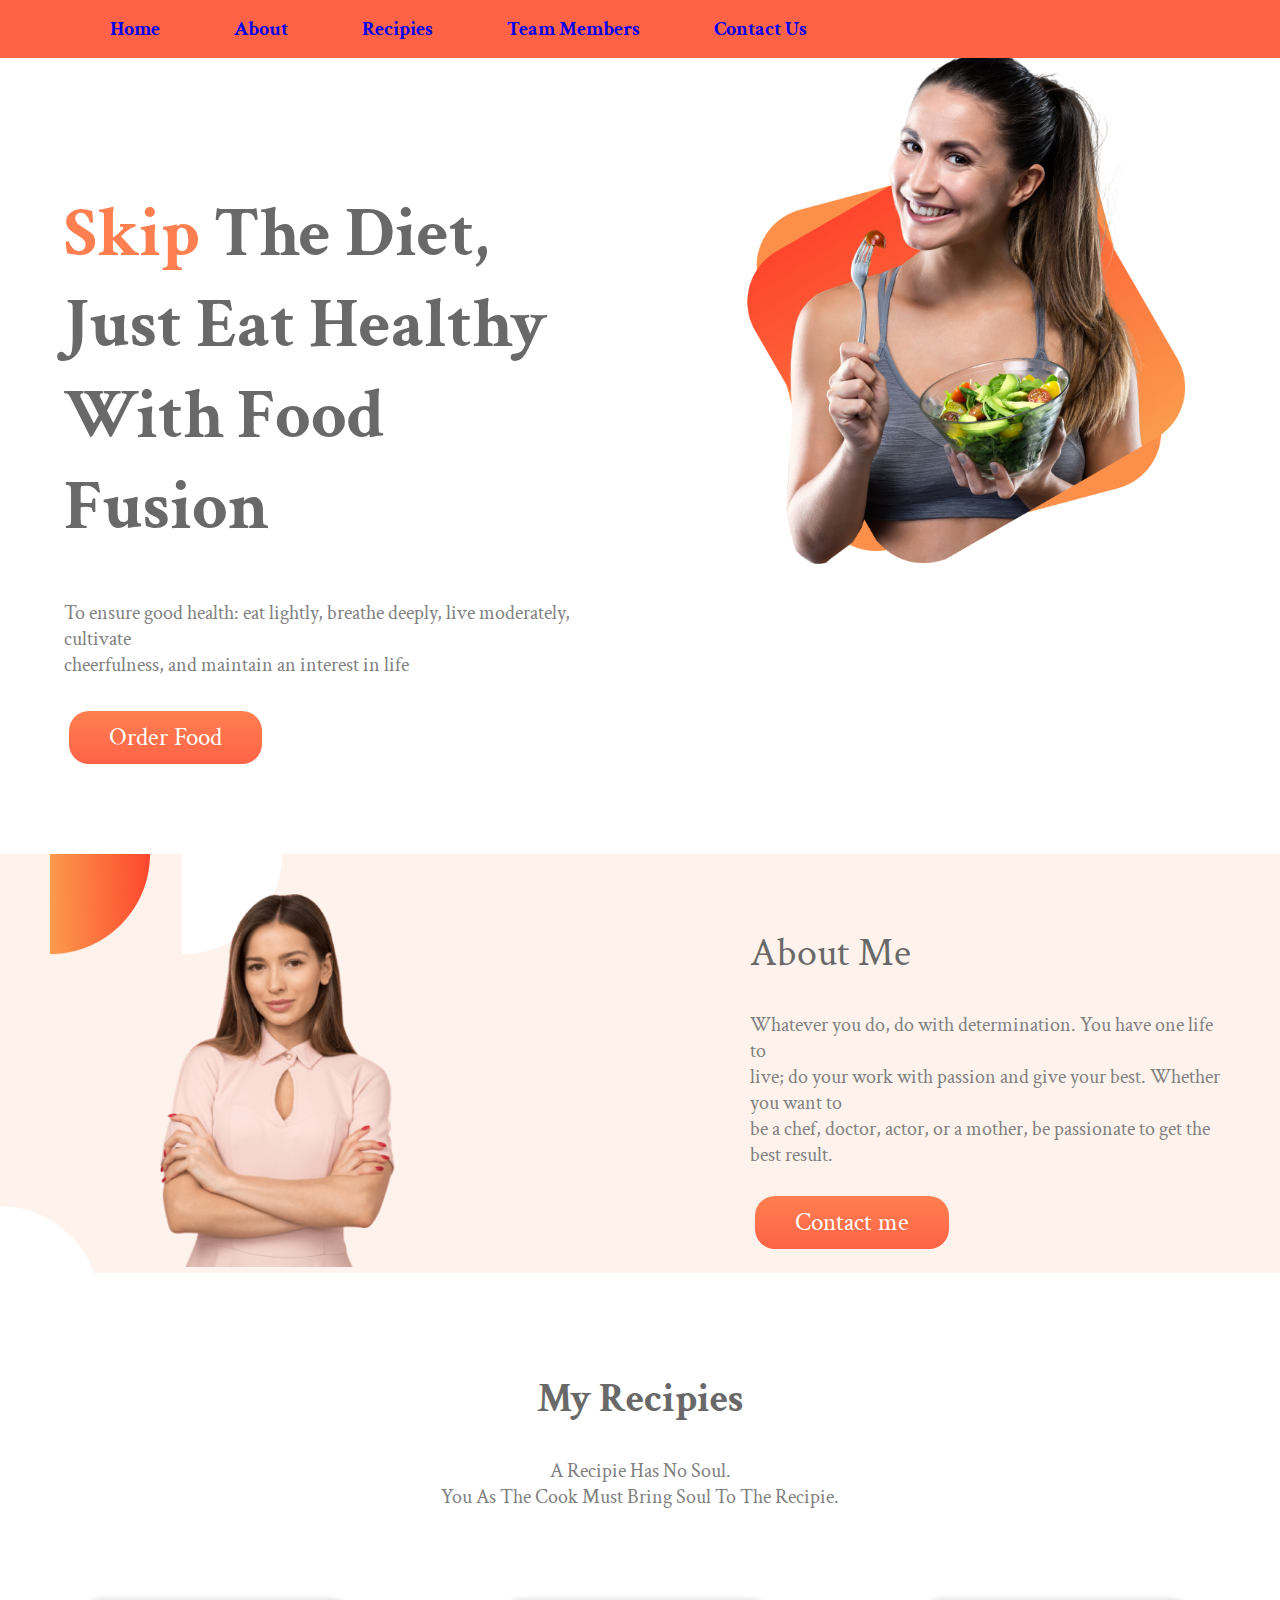
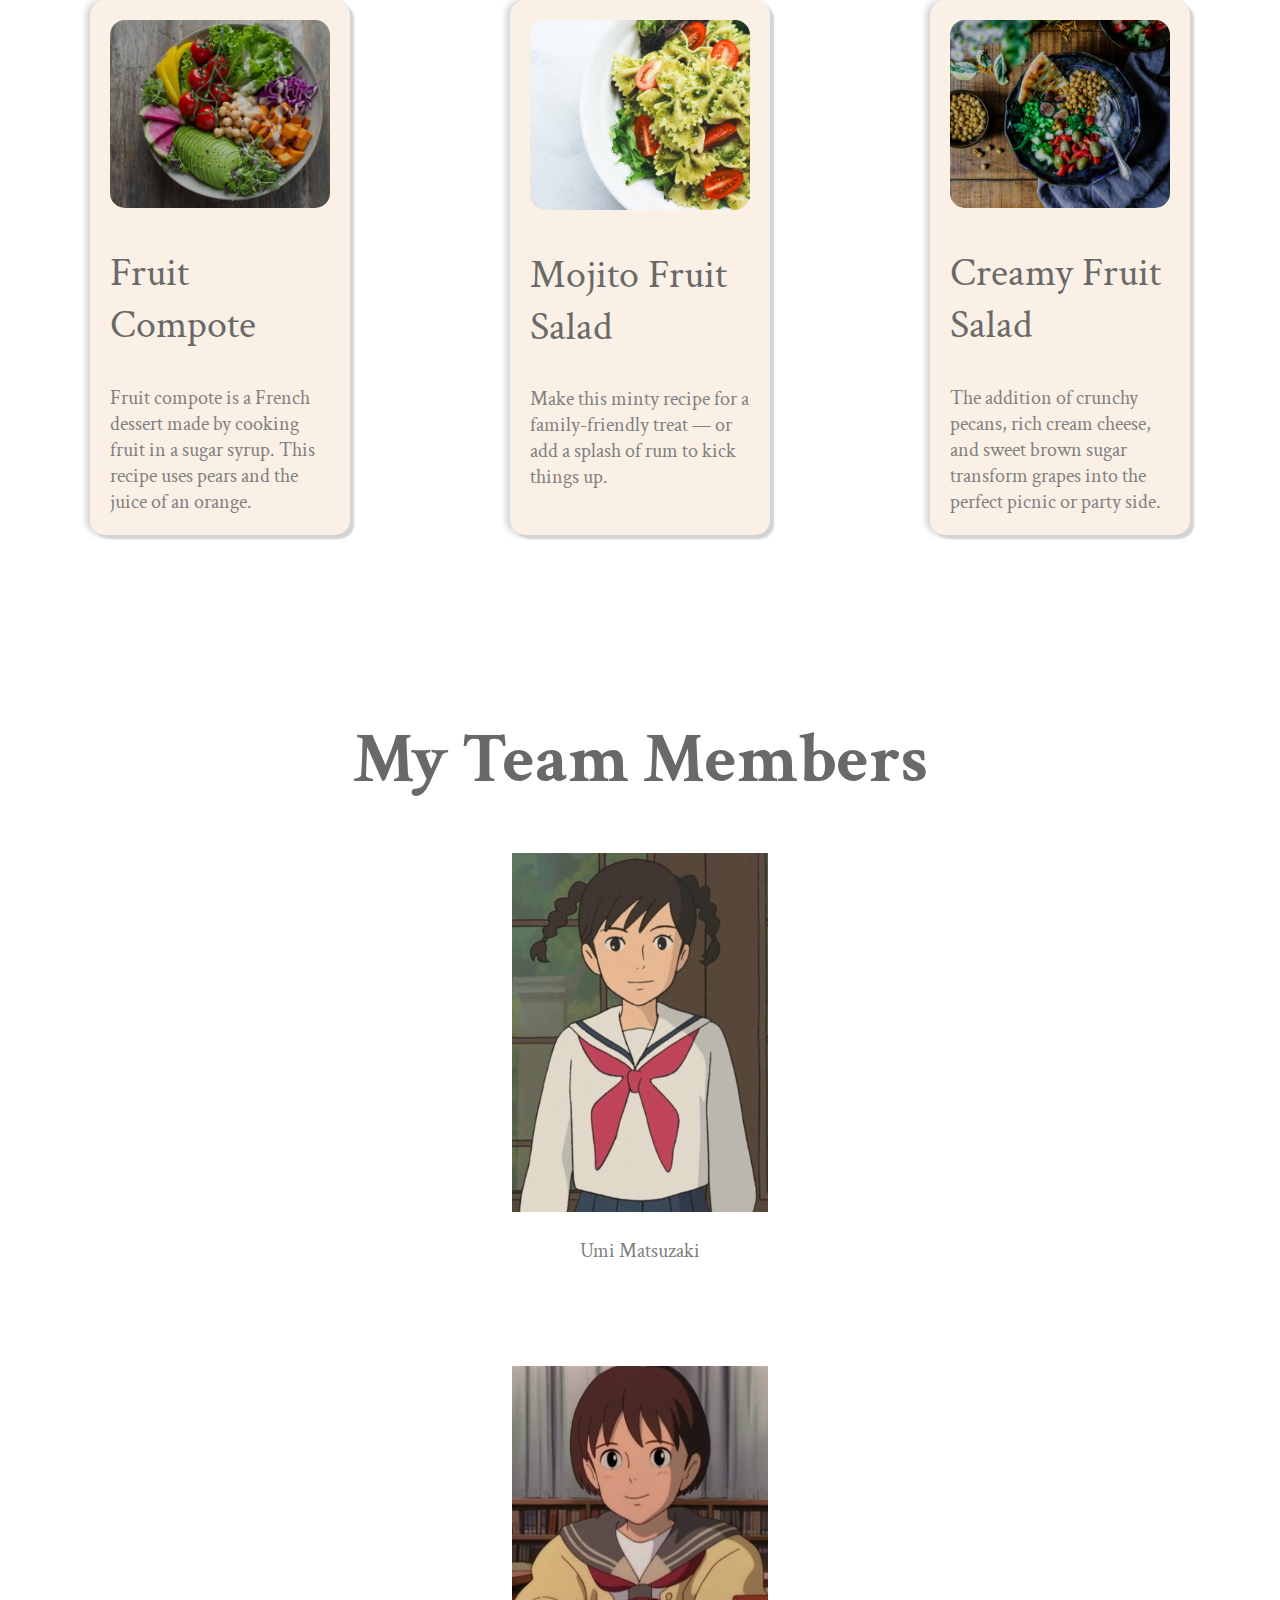
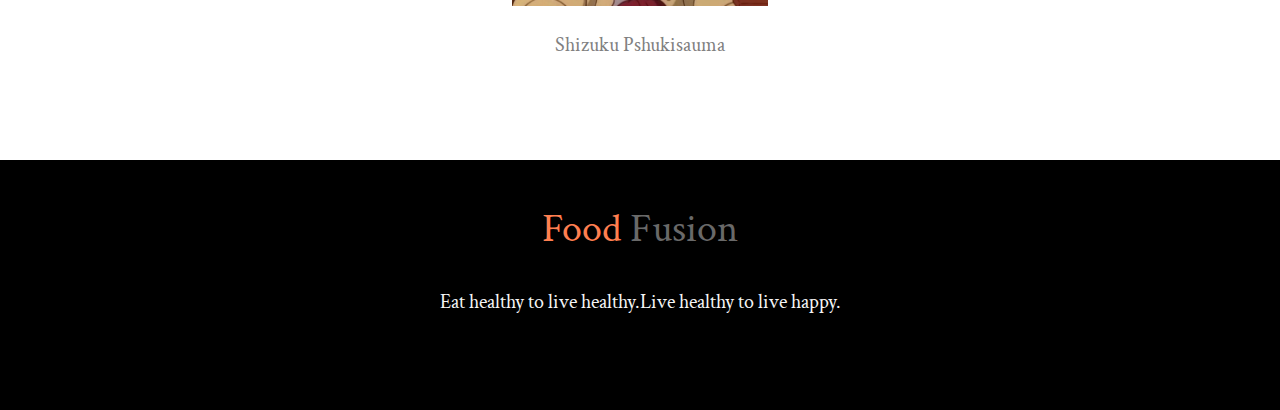
<file: index.html>
<!DOCTYPE html>
<html lang="en">

<head>
    <meta charset="UTF-8">
    <meta http-equiv="X-UA-Compatible" content="IE=edge">
    <meta name="viewport" content="width=device-width, initial-scale=1.0">
    <title>Food | Fusion</title>
    <link rel="stylesheet" href="style.css">
    <link rel="preconnect" href="https://fonts.googleapis.com">
    <link rel="preconnect" href="https://fonts.googleapis.com">
    <link rel="preconnect" href="https://fonts.gstatic.com" crossorigin>
    <link href="https://fonts.googleapis.com/css2?family=Crimson+Text:wght@600&display=swap" rel="stylesheet">
</head>

<body>
    <header>
        <div class="nevigation">
            <nav>
                <ul>
                    <li><a class="active" href="#sec-1">Home</a></li>
                    <li><a href="#sec-2">About</a></li>
                    <li><a href="#sec-3">Recipies</a></li>
                    <li><a href="#sec-4">Team Members</a></li>
                    <li><a href="#sec-5">Contact us</a></li>
                </ul>
            </nav>
        </div>
    </header>


    <section id="sec-1" class="flex-container sec-1">
        <div class="div-cls-1 left-down">
            <h1> <span>Skip</span> the diet, <br> just eat healthy <br> with food fusion</h1>
            <p class="p-btm">To ensure good health: eat lightly, breathe deeply, live moderately, cultivate <br>
                cheerfulness, and
                maintain an
                interest in life</p>
            <a class="btn" href="">Order Food</a>
        </div>

        <div class="div-cls-1 pd-right">
            <img class="img-1" src="images/female/Group 8425.png" alt="">
        </div>

    </section>

    <section id="sec-2" class="sec-2">
        <div class="flex-container parent">
            <div class="div-cls-1">
                <img class="img-2" src="images/female/Person Image.png" alt="">
            </div>

            <div class="div-cls-1 pd-right">
                <h2>About Me</h2>
                <p>Whatever you do, do with determination. You have one life to <br>live; do your work with passion and
                    give
                    your best. Whether you want to <br>be a chef, doctor, actor, or a mother, be passionate to get the
                    best result.</p>
                <a class="btn" href="">Contact me</a>
            </div>
        </div>

    </section>

    <section id="sec-3" class="recipie">

        <div class="r-container">
            <h2>My Recipies</h2>
            <p style="margin-bottom: 10px;">A recipie has no soul. <br> You as the cook must bring soul to the recipie.
            </p>
        </div>

        <div id="card" class="flex-container">

            <div class="card ">
                <!-- image -->
                <div class="card-img pd-1">
                    <img src="images/food/Project Cover5.png" alt="">
                </div>

                <!-- title -->
                <div class="card-title pd-2">
                    <h2>Fruit Compote</h2>
                </div>

                <!-- description -->
                <div class="card-description pd-2">
                    <p>Fruit compote is a French dessert made by cooking fruit in a sugar syrup. This recipe uses pears
                        and the juice of an orange.
                    </p>
                </div>

            </div>

            <div class="card">

                <div class="card-img pd-1">
                    <img src="images/food/Project Cover7.png" alt="">
                </div>

                <h2 class="card-title pd-2">Mojito Fruit Salad</h2>

                <p class="card-description pd-2">Make this minty recipe for a family-friendly
                    treat — or add a splash of rum to kick things up.
                </p>
            </div>

            <div class="card">

                <div class="card-img pd-1">
                    <img src="images/food/Project Cover8.png" alt="">
                </div>

                <h2 class="card-title pd-2">Creamy Fruit Salad</h2>

                <p class="card-description pd-2">The addition of crunchy pecans, rich cream cheese, and sweet brown
                    sugar transform grapes into the perfect picnic or party side.
                </p>
            </div>
        </div>

    </section>

    <section id="sec-4" class=" team">
        <h1>
            My Team Members
        </h1>

        <div>
            <img id="first" src="images/female/Umi_Matsuzaki.jpg" alt="">
            <p>Umi Matsuzaki</p>
        </div>
        <div>
            <img src="images/female/Shizuku.png" alt="">
            <p>Shizuku Pshukisauma</p>
        </div>

    </section>

    <section id="sec-5" style="margin-bottom: 0;">
        <footer>

            <div>
                <h2><span>Food</span> fusion</h2>
                <p>Eat healthy to live healthy.Live healthy to live happy.</p>
            </div>

        </footer>
    </section>

</body>

</html>
</file>
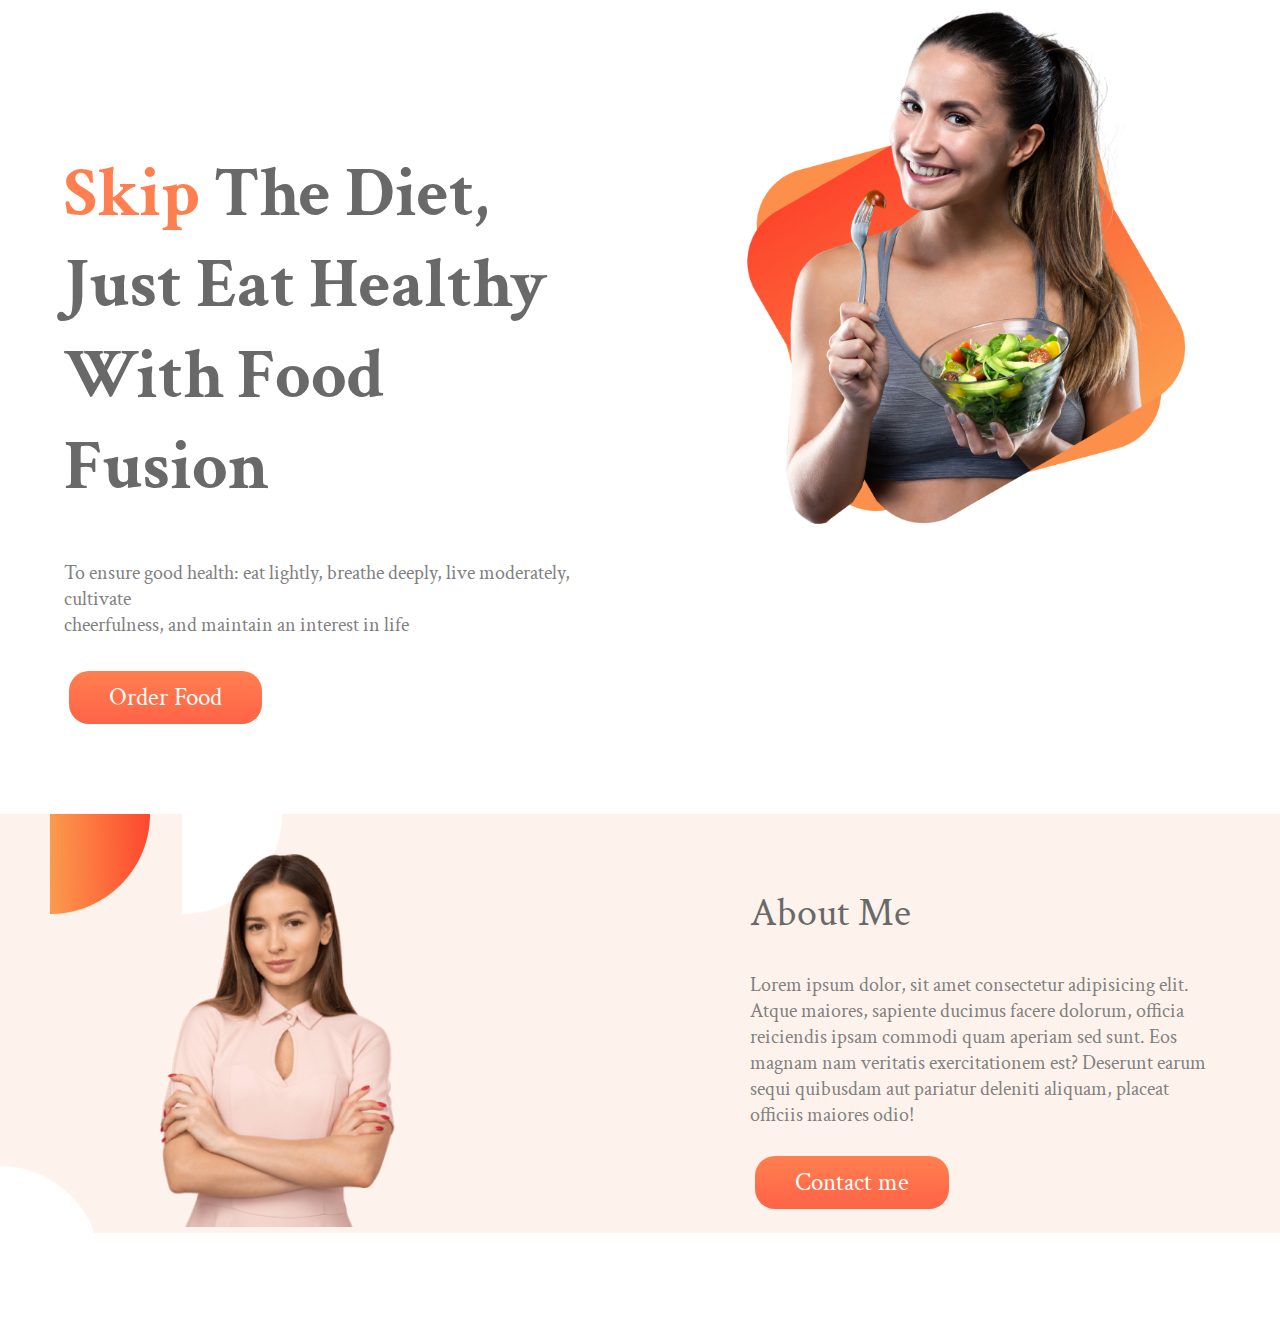
<file: home.html>
<!DOCTYPE html>
<html lang="en">

<head>
    <meta charset="UTF-8">
    <meta http-equiv="X-UA-Compatible" content="IE=edge">
    <meta name="viewport" content="width=device-width, initial-scale=1.0">
    <title>Food | Fusion</title>
    <link rel="stylesheet" href="style.css">
    <link rel="preconnect" href="https://fonts.googleapis.com">
    <link rel="preconnect" href="https://fonts.googleapis.com">
    <link rel="preconnect" href="https://fonts.gstatic.com" crossorigin>
    <link href="https://fonts.googleapis.com/css2?family=Crimson+Text:wght@600&display=swap" rel="stylesheet">
</head>

<body>
    <section class="flex-container sec-1">
        <div class="div-cls-1 left-down">
            <h1> <span>Skip</span> the diet, <br> just eat healthy <br> with food fusion</h1>
            <p class="p-btm">To ensure good health: eat lightly, breathe deeply, live moderately, cultivate <br>
                cheerfulness, and
                maintain an
                interest in life</p>
            <a class="btn" href="">Order Food</a>
        </div>

        <div class="div-cls-1 pd-right">
            <img class="img-1" src="images/female/Group 8425.png" alt="">
        </div>

    </section>

    <section class="sec-2">
        <div class="flex-container parent">
            <div class="div-cls-1">
                <img class="img-2" src="images/female/Person Image.png" alt="">
            </div>

            <div class="div-cls-1 pd-right">
                <h2>About Me</h2>
                <p>Lorem ipsum dolor, sit amet consectetur adipisicing elit. Atque maiores, sapiente ducimus facere
                    dolorum,
                    officia reiciendis ipsam commodi quam aperiam sed sunt. Eos magnam nam veritatis exercitationem est?
                    Deserunt earum sequi quibusdam aut pariatur deleniti aliquam, placeat officiis maiores odio!</p>
                <a class="btn" href="">Contact me</a>
            </div>
        </div>

    </section>
</body>

</html>
</file>
<file: style.css>
html{
    scroll-behavior: smooth;
}


body{
    font-family: 'Crimson Text', serif;
    margin: 0%;
    
}

.flex-container{
    display: flex;
}

p{
    font-size: 20px;
    color: grey;
    margin-bottom: 8%;
}

section{
    margin-bottom: 100px;
}

.div-cls-1{
    padding-left: 10% ;
    width: 50%;
}

.btn{
    text-decoration: none;
    font-size: 25px;
    background-image: linear-gradient(coral, tomato );
    color: white;
    padding: 10px 40px;
    border-radius: 20px;
    margin: 5px;
    height: 100px;
}

/*nevigation*/

.nevigation{
    margin-right: 10%;
    margin-bottom: 40px;
}
nav{
    top: 0;
    width: 100%;
    background-color: tomato;
    overflow: hidden;
    position: fixed;
}
nav ul{
    list-style: none;
}
nav li{
    display: inline-block;
    margin-left: 70px;
    font-size: 20px;
}
nav a{
    
    display: block;
    text-transform: capitalize;
    text-decoration: none;
    font-weight: bold;
}


/* 1st Section */

h1{
    text-transform: capitalize;
    font-size: 70px;
    font-weight: 900;
    color: dimgray;
}

span{
    color: coral;
}


.img-1{
    width: 90%;
}

.left-down{
    padding-left: 5%;
    margin-top: 8%;
}


/* 2nd Section */

h2{
    text-transform: capitalize;
    font-size: 40px;
    font-weight: 500;
    color: dimgray;
}

.sec-2{
    background-image: url(images/shapes/7.png);
    background-repeat: no-repeat;
    width: auto;
}

.parent{
    padding: 40px 40px 0px 40px;
}

.img-2{
    width: 50%;
}

.pd-right{
    padding-right: 20px;
}

/* 3rd Section */

.r-container h2{
    font-weight: 900;
}
.r-container{
    text-align: center;
    text-transform: capitalize;
}

.pd-1{
    padding: 20px 20px 0 20px;
}
 .pd-2{
     padding: 0 20px 0 20px;
 }

 #card{
     margin-left: 10px;
     margin-right: 10px;
 }

.card{
    width: 80%;
    background-color: linen;
    margin: 80px;
    border-radius: 15px;
    box-shadow: 4px 4px 2px lightgrey, -0.2em 0 .4em   lightgrey ;
}

.card-img img{
    width: 100%;
    border-radius: 15px;
}

/*team*/

.team{
    text-align: center; 
}

/*.container{
    display: inline-block;
}*/

.team img{
    width: 20%;
}
.team p{
    font-size: 20px;
}

/* Footer */

footer {
    background-color: black;
    height: 250px;
}

footer div{
    text-align: center;
    padding-top: 10px;
    
}
footer p{
    color: whitesmoke;
}
</file>
